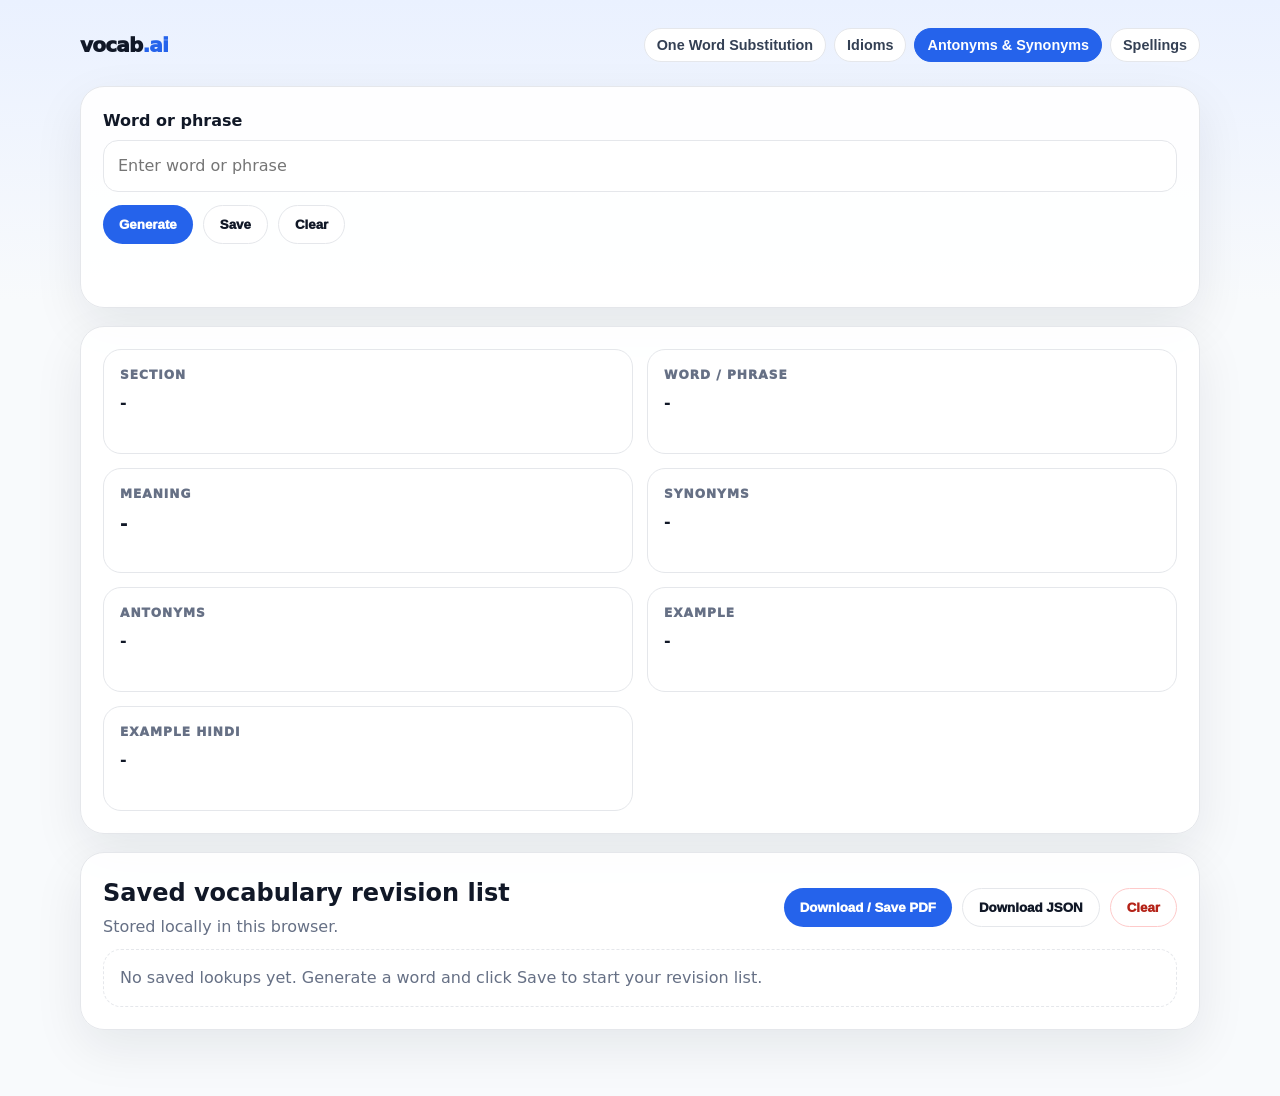
<file: index.html>
<!doctype html>
<html lang="en">
<head>
<meta charset="utf-8">
<meta name="viewport" content="width=device-width,initial-scale=1">
<title>vocab.ai</title>
<style>
:root{--bg:#f6f8ff;--card:#fff;--text:#111827;--muted:#667085;--line:#e5e7eb;--blue:#2563eb;--green:#067647;--red:#b42318;--soft:#f3f4f6;--amber:#b54708}*{box-sizing:border-box}body{margin:0;font-family:Inter,system-ui,-apple-system,BlinkMacSystemFont,"Segoe UI",sans-serif;background:linear-gradient(180deg,#eaf1ff 0,#f8fafc 300px);color:var(--text);line-height:1.5}.wrap{width:min(1120px,92vw);margin:0 auto;padding:28px 0 48px}.nav{display:flex;align-items:center;justify-content:space-between;gap:16px;margin-bottom:24px}.brand{font-weight:950;font-size:1.25rem;letter-spacing:-.04em}.brand span{color:var(--blue)}.nav-actions{display:flex;align-items:center;justify-content:flex-end;gap:8px;flex-wrap:wrap}.pill{border:1px solid var(--line);background:#fff;border-radius:999px;padding:8px 12px;color:#344054;font-weight:900;font-size:.9rem;cursor:pointer}.pill.active{background:var(--blue);border-color:var(--blue);color:#fff}@media(max-width:860px){.nav{align-items:flex-start;flex-direction:column}.nav-actions{justify-content:flex-start}}.card{background:rgba(255,255,255,.95);border:1px solid var(--line);border-radius:24px;box-shadow:0 18px 50px rgba(17,24,39,.08);padding:22px;margin-bottom:18px}.stack{display:grid;gap:13px}.row{display:flex;gap:10px;flex-wrap:wrap}label{font-weight:900;display:block;margin:0 0 7px}input{width:100%;font:inherit;border:1px solid var(--line);border-radius:15px;background:#fff;color:var(--text);padding:13px 14px;outline:none}input:focus{border-color:#93c5fd;box-shadow:0 0 0 4px rgba(37,99,235,.12)}button{border:0;border-radius:999px;padding:11px 16px;font-weight:950;cursor:pointer;background:var(--blue);color:#fff}button.secondary{background:#fff;color:#111827;border:1px solid var(--line)}button.danger{background:#fff;color:var(--red);border:1px solid #fecaca}button:disabled{opacity:.6;cursor:not-allowed}.status{min-height:24px;margin-top:4px;font-weight:850;color:#475467}.status.ok{color:var(--green)}.status.err{color:var(--red)}.status.warn{color:var(--amber)}.results{display:grid;grid-template-columns:repeat(2,1fr);gap:14px}@media(max-width:760px){.results{grid-template-columns:1fr}}.box{background:#fff;border:1px solid var(--line);border-radius:18px;padding:16px;min-height:105px}.box-title{font-size:.76rem;font-weight:950;color:#667085;text-transform:uppercase;letter-spacing:.08em;margin-bottom:7px}.box-value{font-weight:850;white-space:pre-wrap}.meaning{font-size:1.2rem}.history{margin-top:18px}.history-head{display:flex;align-items:center;justify-content:space-between;gap:10px;margin-bottom:10px}.history-list{display:grid;gap:10px}.item{border:1px solid var(--line);border-radius:18px;background:#fff;padding:14px}.item b{font-size:1.05rem}.meta{color:var(--muted);font-size:.85rem;margin-top:4px}.empty{color:var(--muted);border:1px dashed var(--line);border-radius:18px;padding:16px;background:#fff}.hint{color:var(--muted);margin:.25rem 0 0}
</style>
</head>
<body>
<main class="wrap">
  <div class="nav">
    <div class="brand">vocab<span>.ai</span></div>
    <div class="nav-actions" aria-label="Vocabulary sections">
      <button class="pill" type="button" data-mode="One Word Substitution" onclick="setMode('One Word Substitution')">One Word Substitution</button>
      <button class="pill" type="button" data-mode="Idioms" onclick="setMode('Idioms')">Idioms</button>
      <button class="pill active" type="button" data-mode="Antonyms & Synonyms" onclick="setMode('Antonyms & Synonyms')">Antonyms &amp; Synonyms</button>
      <button class="pill" type="button" data-mode="Spellings" onclick="setMode('Spellings')">Spellings</button>
    </div>
  </div>

  <section class="card stack">
    <div>
      <label for="term">Word or phrase</label>
      <input id="term" placeholder="Enter word or phrase" autocomplete="off">
    </div>
    <div class="row">
      <button id="go" onclick="generateEntry()">Generate</button>
      <button class="secondary" onclick="saveCurrent()">Save</button>
      <button class="secondary" onclick="clearEntry()">Clear</button>
    </div>
    <div id="status" class="status"></div>
  </section>

  <section class="card">
    <div class="results">
      <div class="box"><div class="box-title">Section</div><div class="box-value" id="rMode">-</div></div>
      <div class="box"><div class="box-title">Word / Phrase</div><div class="box-value" id="rTerm">-</div></div>
      <div class="box"><div class="box-title">Meaning</div><div class="box-value meaning" id="rMeaning">-</div></div>
      <div class="box"><div class="box-title">Synonyms</div><div class="box-value" id="rSyn">-</div></div>
      <div class="box"><div class="box-title">Antonyms</div><div class="box-value" id="rAnt">-</div></div>
      <div class="box"><div class="box-title">Example</div><div class="box-value" id="rEx">-</div></div>
      <div class="box"><div class="box-title">Example Hindi</div><div class="box-value" id="rExHi">-</div></div>
    </div>
  </section>

  <section class="card history">
    <div class="history-head"><div><h2 style="margin:0">Saved vocabulary revision list</h2><p class="hint">Stored locally in this browser.</p></div><div class="row"><button onclick="savePdf()">Download / Save PDF</button><button class="secondary" onclick="downloadJson()">Download JSON</button><button class="danger" onclick="clearHistory()">Clear</button></div></div>
    <div id="history" class="history-list"></div>
  </section>
</main>
<script>
const KEY='vocab-ai-history-v4';
let current=null,mode='Antonyms & Synonyms';
const $=id=>document.getElementById(id);
const built={
  diligent:{m:'मेहनती',s:['hardworking','industrious'],a:['lazy','careless'],e:'A diligent aspirant revises vocabulary every day.',h:'एक मेहनती अभ्यर्थी हर दिन शब्दावली दोहराता है।'},
  prudent:{m:'समझदार, विवेकपूर्ण',s:['wise','sensible'],a:['foolish','careless'],e:'A prudent candidate reads every option before marking the answer.',h:'एक समझदार अभ्यर्थी उत्तर चुनने से पहले हर विकल्प पढ़ता है।'},
  benevolent:{m:'दयालु, परोपकारी',s:['kind','generous'],a:['cruel','selfish'],e:'The benevolent teacher helped poor students buy books.',h:'दयालु शिक्षक ने गरीब विद्यार्थियों को किताबें खरीदने में मदद की।'},
  obsolete:{m:'पुराना, अप्रचलित',s:['outdated','old-fashioned'],a:['modern','current'],e:'Many obsolete words are no longer used in daily conversation.',h:'कई अप्रचलित शब्द अब दैनिक बातचीत में उपयोग नहीं होते।'},
  mitigate:{m:'कम करना, घटाना',s:['reduce','lessen'],a:['increase','worsen'],e:'Regular revision can mitigate exam fear before the final test.',h:'नियमित पुनरावृत्ति अंतिम परीक्षा से पहले डर को कम कर सकती है।'},
  abundant:{m:'प्रचुर, बहुत अधिक',s:['plentiful','ample'],a:['scarce','limited'],e:'The library has abundant material for government exam preparation.',h:'पुस्तकालय में सरकारी परीक्षा की तैयारी के लिए प्रचुर सामग्री है।'},
  honest:{m:'ईमानदार',s:['truthful','sincere'],a:['dishonest','false'],e:'An honest officer does not misuse public money.',h:'एक ईमानदार अधिकारी सार्वजनिक धन का दुरुपयोग नहीं करता।'},
  brave:{m:'बहादुर, साहसी',s:['courageous','fearless'],a:['cowardly','fearful'],e:'The brave constable rescued the child from the burning house.',h:'बहादुर सिपाही ने बच्चे को जलते हुए घर से बचाया।'}
};
function status(t,c=''){let el=$('status');el.textContent=t;el.className='status '+c}
function esc(s){return String(s||'').replace(/[&<>"']/g,c=>({'&':'&amp;','<':'&lt;','>':'&gt;','"':'&quot;',"'":'&#39;'}[c]))}
function uniq(a){return[...new Set((a||[]).map(x=>typeof x==='string'?x:x.word).filter(Boolean).map(x=>x.trim().toLowerCase()).filter(Boolean))]}
function cleanTwo(arr){let v=uniq(arr).filter(x=>x.length>2 && !/^[a-z]{1,2}$/.test(x)).slice(0,2);return v.length?v:['Not available automatically']}
async function json(url){let r=await fetch(url);if(!r.ok)throw Error('fetch');return r.json()}
async function hi(text){try{let j=await json('https://api.mymemory.translated.net/get?q='+encodeURIComponent(text)+'&langpair=en|hi');return (j.responseData&&j.responseData.translatedText||'').trim()}catch(e){return''}}
async function words(term,rel){try{return uniq(await json('https://api.datamuse.com/words?'+rel+'='+encodeURIComponent(term)+'&max=10'))}catch(e){return[]}}
function smartFallbackExample(term){let t=term.trim();let l=t.toLowerCase();let days={monday:'The interview is scheduled for Monday.',tuesday:'The document verification will be held on Tuesday.',wednesday:'The mock test result was declared on Wednesday.',thursday:'The coaching class begins on Thursday.',friday:'The application window closes on Friday.',saturday:'The library remains open on Saturday.',sunday:'The aspirants revised grammar on Sunday.'};if(days[l])return days[l];if(mode==='Idioms')return 'The idiom "'+t+'" should be used only when it fits the sentence context.';if(mode==='One Word Substitution')return 'The examiner asked for one word that best expresses "'+t+'".';if(mode==='Spellings')return 'The word "'+t+'" must be spelled correctly in the answer sheet.';return 'A serious aspirant should understand the word "'+t+'" before using it in a sentence.'}
async function example(term){if(term.includes(' '))return smartFallbackExample(term);try{let j=await json('https://api.dictionaryapi.dev/api/v2/entries/en/'+encodeURIComponent(term));for(let m of j[0].meanings||[])for(let d of m.definitions||[])if(d.example&&d.example.length<150)return d.example}catch(e){}return smartFallbackExample(term)}
function setMode(next){mode=next;document.querySelectorAll('.pill').forEach(b=>b.classList.toggle('active',b.dataset.mode===mode));$('term').placeholder='Enter word or phrase'}
async function generateEntry(){let term=$('term').value.trim();if(!term){status('Enter a word or phrase first.','err');return}let key=term.toLowerCase();$('go').disabled=true;status('Generating revision entry...','warn');try{let data;if(built[key]){let b=built[key];data={mode,term,meaning:b.m,synonyms:b.s,antonyms:b.a,example:b.e,exampleHindi:b.h,date:new Date().toLocaleString()}}else{let [meaning,syn,ant,ex]=await Promise.all([hi(term),words(term,'rel_syn'),words(term,'rel_ant'),example(term)]);let exHi=await hi(ex);data={mode,term,meaning:meaning||'Hindi meaning not found automatically',synonyms:cleanTwo(syn),antonyms:cleanTwo(ant),example:ex,exampleHindi:exHi||'Hindi translation not found automatically',date:new Date().toLocaleString()}}current=data;renderResult(data);status('Generated. Click Save to add it to revision list.','ok')}catch(e){status('Lookup failed. Try another word or phrase.','err')}finally{$('go').disabled=false}}
function renderResult(d){$('rMode').textContent=d.mode||mode;$('rTerm').textContent=d.term;$('rMeaning').textContent=d.meaning;$('rSyn').textContent=d.synonyms.join(', ');$('rAnt').textContent=d.antonyms.join(', ');$('rEx').textContent=d.example;$('rExHi').textContent=d.exampleHindi}
function clearEntry(){current=null;$('term').value='';['rMode','rTerm','rMeaning','rSyn','rAnt','rEx','rExHi'].forEach(id=>$(id).textContent='-');status('', '');$('term').focus()}
function history(){try{return JSON.parse(localStorage.getItem(KEY)||'[]')}catch(e){return[]}}
function setHistory(a){localStorage.setItem(KEY,JSON.stringify(a));renderHistory()}
function saveCurrent(){if(!current){status('Generate an entry first.','err');return}let a=history().filter(x=>(x.mode+'|'+x.term).toLowerCase()!=(current.mode+'|'+current.term).toLowerCase());a.unshift(current);setHistory(a);status('Saved for revision.','ok')}
function renderHistory(){let a=history(),el=$('history');if(!a.length){el.innerHTML='<div class="empty">No saved lookups yet. Generate a word and click Save to start your revision list.</div>';return}el.innerHTML=a.map((x,i)=>'<div class="item"><b>'+(i+1)+'. '+esc(x.term)+'</b><div class="meta">'+esc(x.mode)+' | '+esc(x.date||'')+'</div><div>Hindi: '+esc(x.meaning)+'</div><div>Synonyms: '+esc((x.synonyms||[]).join(', '))+'</div><div>Antonyms: '+esc((x.antonyms||[]).join(', '))+'</div><div>Example: '+esc(x.example)+'</div><div>Example Hindi: '+esc(x.exampleHindi)+'</div></div>').join('')}
function clearHistory(){if(confirm('Delete all saved vocabulary entries from this browser?'))setHistory([])}
function downloadJson(){let blob=new Blob([JSON.stringify(history(),null,2)],{type:'application/json'});download(blob,'vocab-ai-history.json')}
function download(blob,name){let u=URL.createObjectURL(blob),a=document.createElement('a');a.href=u;a.download=name;a.click();URL.revokeObjectURL(u)}
function savePdf(){let a=history();if(!a.length){status('No saved entries to download.','err');return}let rows=a.map((d,i)=>`<section><h2>${i+1}. ${esc(d.term)}</h2><p><b>Section:</b> ${esc(d.mode)}</p><p><b>Hindi Meaning:</b> ${esc(d.meaning)}</p><p><b>Synonyms:</b> ${esc((d.synonyms||[]).join(', '))}</p><p><b>Antonyms:</b> ${esc((d.antonyms||[]).join(', '))}</p><p><b>Example:</b> ${esc(d.example)}</p><p><b>Example Hindi:</b> ${esc(d.exampleHindi)}</p></section>`).join('');let w=window.open('','_blank');w.document.write(`<!doctype html><html><head><meta charset="utf-8"><title>vocab.ai Revision PDF</title><style>body{font-family:Arial,Noto Sans Devanagari,Nirmala UI,sans-serif;margin:28px;color:#111}h1{margin:0 0 4px}small{color:#555}section{break-inside:avoid;border-bottom:1px solid #ddd;padding:12px 0}h2{font-size:18px;margin:0 0 8px}p{margin:5px 0}@media print{button{display:none}}</style></head><body><button onclick="window.print()">Save as PDF</button><h1>Vocabulary Revision - vocab.ai</h1><small>Saved entries from your browser</small>${rows}<script>setTimeout(()=>window.print(),400)<\/script></body></html>`);w.document.close();status('PDF window opened. Choose Save as PDF.','ok')}
$('term').addEventListener('keydown',e=>{if(e.key==='Enter')generateEntry()});renderHistory();
</script>
</body>
</html>
</file>
